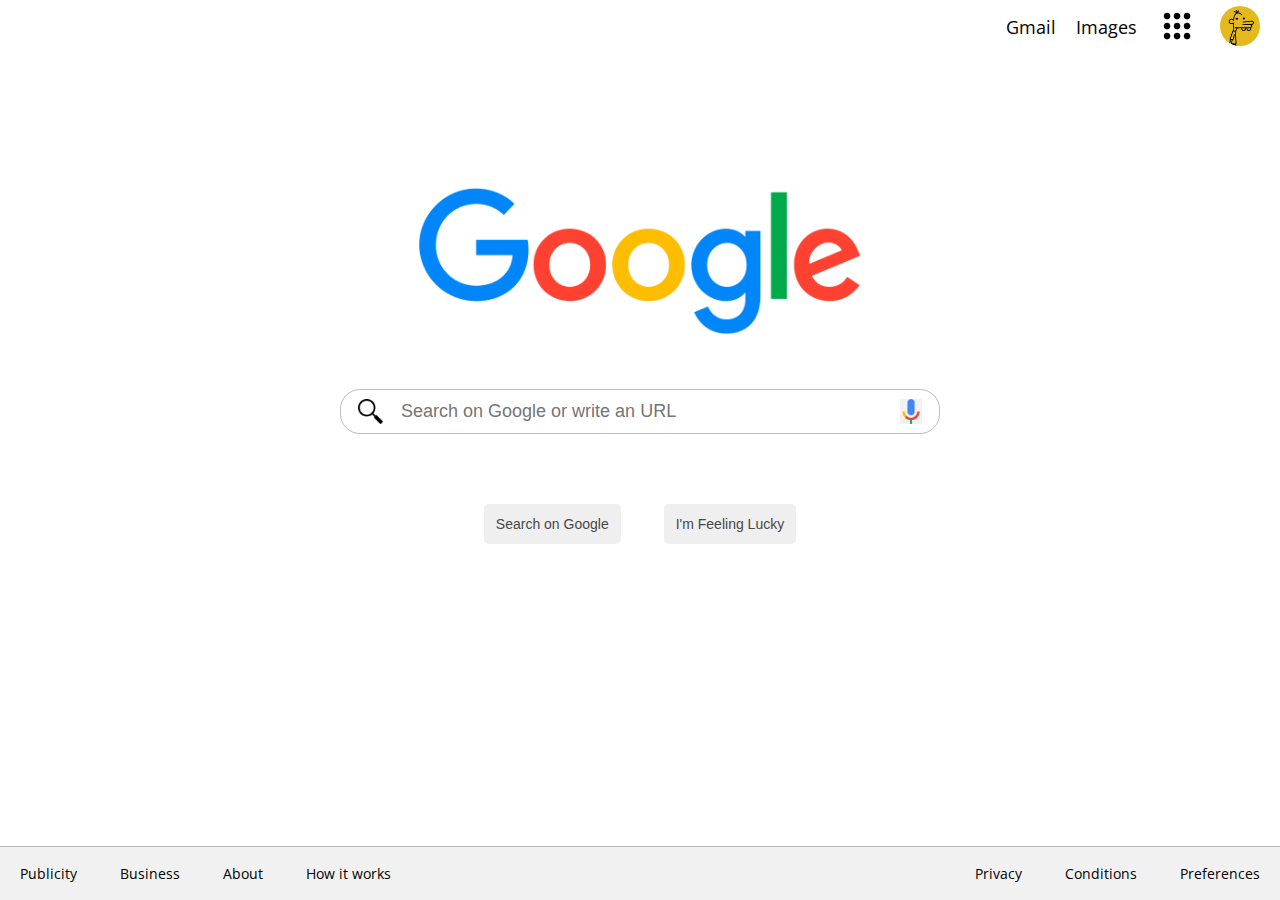
<file: PrimerIntentoClonGoogle/index.html>
<!DOCTYPE html>
<html lang="en">
<head>
    <meta charset="UTF-8">
    <meta http-equiv="X-UA-Compatible" content="IE=edge">
    <meta name="viewport" content="width=device-width, initial-scale=1.0">
    <title>ClonGoogle</title>
    <link rel="stylesheet" href="style.css">
    <link rel="preconnect" href="https://fonts.googleapis.com">
<link rel="preconnect" href="https://fonts.gstatic.com" crossorigin>
<link href="https://fonts.googleapis.com/css2?family=Open+Sans&family=Quicksand:wght@300;500;700&display=swap" rel="stylesheet">
</head>
<body>
    <header>
        <p><a href="./index.html">Gmail</a></p>
        <p><a href="./index.html">Images</a></p>

        <picture id="picture-header">
            <img src="./apps.png" alt="nine-dots">
            <img src="./PerfilAmarillo.png" alt="foto-perfil">
        </picture>
    </header>
    <main>
        <picture id="picture-main">
            <img src="./logo-Google.png" alt="logo-google">
        </picture>

        <div id="input-search">
            <img src="./lupa.png" alt="">
            <input type="text" placeholder="Search on Google or write an URL" class="input">
            <img src="./google-logo-microphone.png" alt="" id="microfono">

        </div>

        <div id="buttons">
            <button>Search on Google</button>
            <button>I'm Feeling Lucky</button>
        </div>
    </main>

    

    <footer>
        <div>
            <p>Publicity</p>
            <p>Business</p>
            <p>About</p>
            <p>How it works</p>
        </div>

        <div>
            <p>Privacy</p>
            <p>Conditions</p>
            <p>Preferences</p>
        </div>
    </footer>
</body>
</html>
</file>
<file: PrimerIntentoClonGoogle/style.css>
*{
    box-sizing: border-box;
    margin: 0;
    padding: 0;
}

html{
    font-size: 62.5%;
    font-family: 'Open Sans', sans-serif;
}

header{
    height: 6vh;
    display: flex;
    justify-content: end;
    
    align-items: center;
}

header p{
    font-size: 1.8rem;
    padding-right: 2rem;
    
}
a{
    text-decoration: none;
    color: black;
}


#picture-header img{
    width: 4rem;
    height: 4rem;
    margin-right: 2rem;
}

#picture-header :nth-child(2){
    border-radius: 50%;
    
}

main{
    height: 88vh;
    display: flex;
    flex-direction: column;
    align-items: center;
    justify-content: center;
}

#picture-main img{
    height: 25rem;
    margin-top: -20rem;
}

input{
    border-radius: 20px;
    border: 1px solid rgb(187, 187, 187);
    height: 4.5rem;
    width: 60rem;
    margin-bottom: 5rem;
    outline: none;
}

.input{
    padding-left: 6rem;
    font-size: 1.8rem;
    
}

#input-search{
    position: relative;
}

#input-search img {
    position: absolute;
    height: 2.5rem;
    
    top: 1rem;
}

#input-search  :nth-child(1){
    left: 1.8rem;
}

#input-search  :nth-child(3){
    right: 1.8rem;
}

button{
    border: none;
    padding: 1.2rem;
    margin: 2rem;
    border-radius: 0.5rem;
    font-size: 1.4rem;
    color:  rgb(71, 71, 71);
}

footer{
    height: 6vh;
    display: flex;
    justify-content: space-between;
    align-items: center;
    background-color: rgb(241, 241, 241);
    border-top: 0.1rem solid rgb(184, 184, 184);
}

footer div p{
    display: inline;
    margin: 2rem;
    font-size: 1.4rem;
}
</file>
